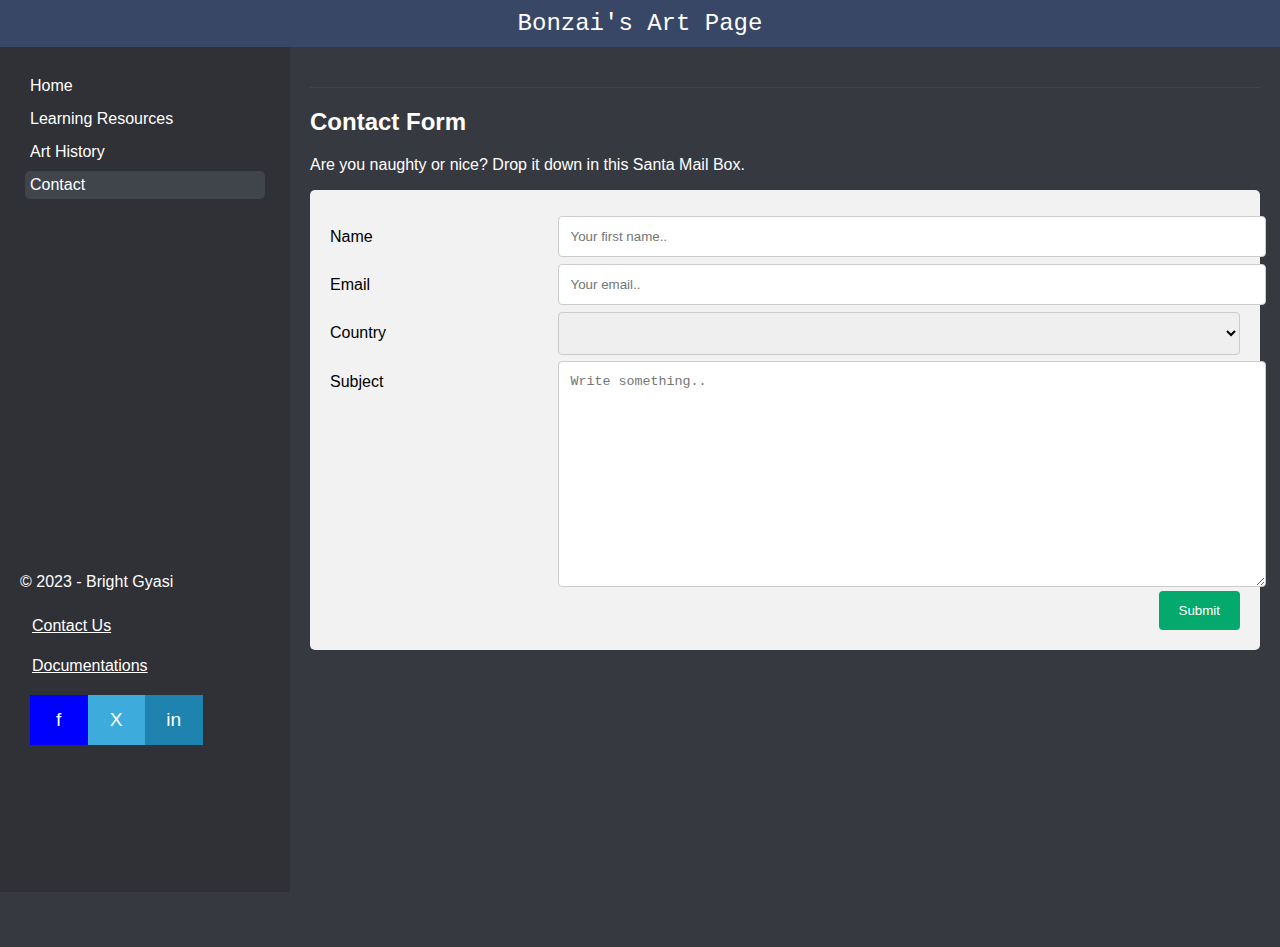
<file: about.html>
<!DOCTYPE html>
<html lang="en">
  <head>
    <meta charset="UTF-8" />
    <meta name="viewport" content="width=device-width, initial-scale=1.0" />
    <title>Bonzai Art Page</title>
    <link rel="stylesheet" href="styles.css" />
    <link
      rel="stylesheet"
      href="https://fonts.googleapis.com/css?family=Sofia"
    />
  </head>
  <body>
    <header>Bonzai's Art Page</header>

    <main>
      <div class="main-container">
        <nav>
          <div class="channel"><a href="index.html">Home</a></div>
          <div class="channel"><a href="learn.html">Learning Resources</a></div>
          <div class="channel"><a href="arthistory.html">Art History</a></div>
          <div class="channel active"><a href="about.html">Contact</a></div>
          <!-- Add more channels as needed -->
        </nav>
        <footer>
          <div class="copyright">
            <p>&copy 2023 - Bright Gyasi</p>
          </div>
          <div class="contact">
            <a href="about.html">Contact Us</a>
          </div>
          <div class="documentations">
            <a href="project_documentation.html">Documentations</a>
          </div>
          <div class="social">
            <ul class="soclist">
              <li class="soc fb"><a href="https://facebook.com">f</a></li>
              <li class="soc tweet"><a href="https://twitter.com">X</a></li>
              <li class="soc linked"><a href="https://linkedin.com">in</a></li>
            </ul>
          </div>
        </footer>
      </div>

      <section>
        <div class="message"></div>

        <!-- forms and contacts -->
        <h2>Contact Form</h2>
        <p>Are you naughty or nice? Drop it down in this Santa Mail Box.</p>

        <div class="form-container">
          <form>
            <div class="row">
              <div class="col-25">
                <label for="fname">Name</label>
              </div>
              <div class="col-75">
                <input
                  type="text"
                  id="fname"
                  name="firstname"
                  placeholder="Your first name.."
                />
              </div>
            </div>
            <div class="row">
              <div class="col-25">
                <label for="email">Email</label>
              </div>
              <div class="col-75">
                <input
                  type="text"
                  id="email"
                  name="email"
                  placeholder="Your email.."
                />
              </div>
            </div>
            <div class="row">
              <div class="col-25">
                <label for="country">Country</label>
              </div>
              <div class="col-75">
                <select id="country" name="country">
                  <option value="blank"></option>
                  <option value="australia">Australia</option>
                  <option value="canada">Canada</option>
                  <option value="usa">USA</option>
                </select>
              </div>
            </div>
            <div class="row">
              <div class="col-25">
                <label for="subject">Subject</label>
              </div>
              <div class="col-75">
                <textarea
                  id="subject"
                  name="subject"
                  placeholder="Write something.."
                  style="height: 200px"
                ></textarea>
              </div>
            </div>
            <div class="row">
              <input type="submit" value="Submit" />
            </div>
          </form>
        </div>
      </section>
    </main>
  </body>
</html>
</file>
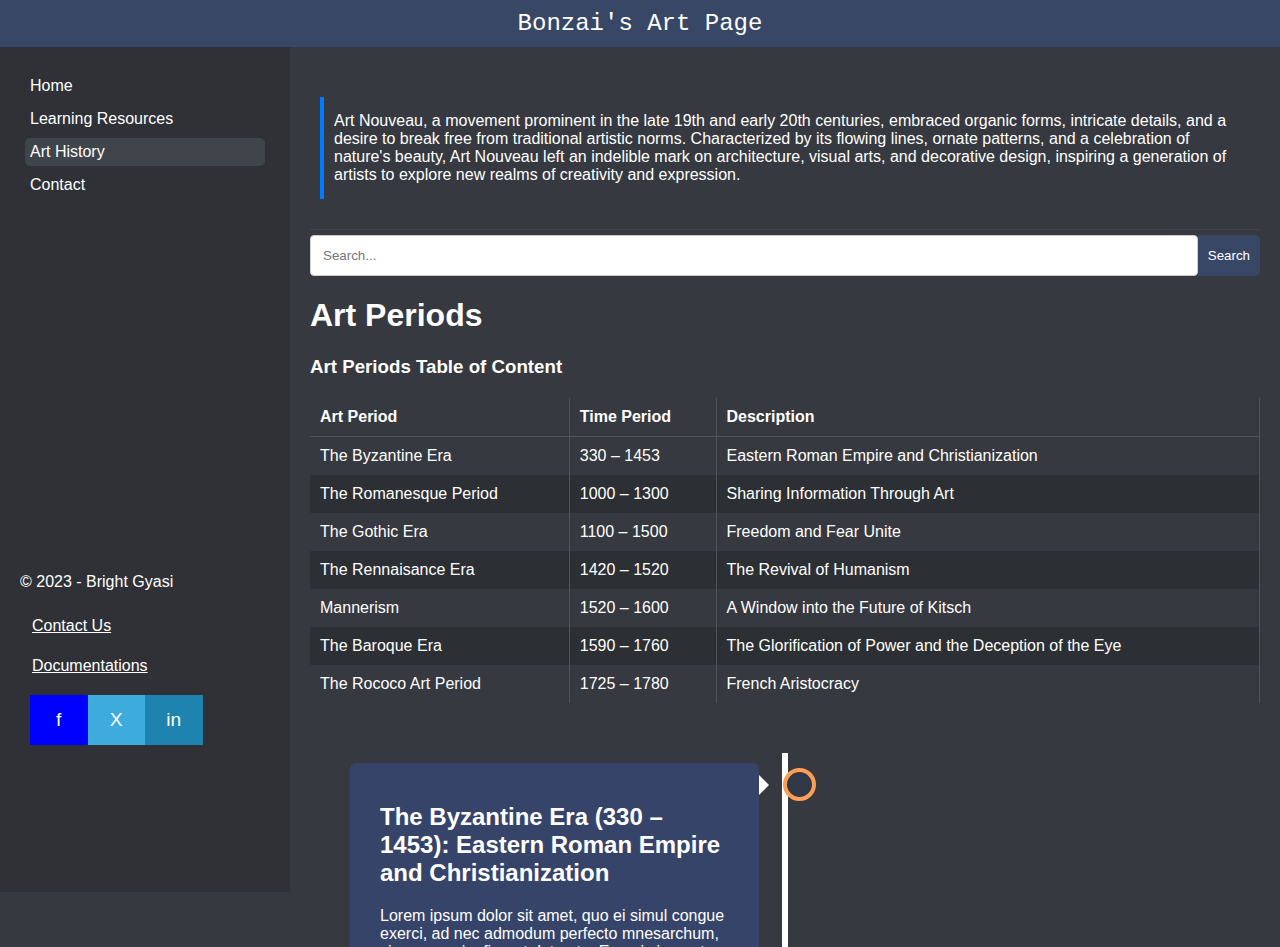
<file: arthistory.html>
<!DOCTYPE html>
<html lang="en">
  <head>
    <meta charset="UTF-8" />
    <meta name="viewport" content="width=device-width, initial-scale=1.0" />
    <title>Bonzai Art Page</title>
    <link rel="stylesheet" href="styles.css" />
    <link rel="stylesheet" href="timeline.css" />
    <style>
    blockquote {
      border-left: 4px solid #007BFF;
      padding: 10px;
      margin: 20px 0;
    }
    </style>

  </head>
  <body>
    <header>Bonzai's Art Page</header>

    <main>
      <div class="main-container">
        <nav>
          <div class="channel"><a href="index.html">Home</a></div>
          <div class="channel"><a href="learn.html">Learning Resources</a></div>
          <div class="channel active">
            <a href="arthistory.html">Art History</a>
          </div>
          <div class="channel"><a href="about.html">Contact</a></div>
          <!-- Add more channels as needed -->
        </nav>
        <footer>
          <div class="copyright">
            <p>&copy 2023 - Bright Gyasi</p>
          </div>
          <div class="contact">
            <a href="about.html">Contact Us</a>
          </div>
          <div class="documentations">
            <a href="project_documentation.html">Documentations</a>
          </div>
          <div class="social">
            <ul class="soclist">
              <li class="soc fb"><a href="https://facebook.com">f</a></li>
              <li class="soc tweet"><a href="https://twitter.com">X</a></li>
              <li class="soc linked"><a href="https://linkedin.com">in</a></li>
            </ul>
          </div>
        </footer>
      </div>

      <section>
        <div class="message"> 
	  <blockquote id="bQuote">
  		<p>Art Nouveau, a movement prominent in the late 19th and early 20th centuries, embraced organic forms, intricate details, and a desire to break free from traditional artistic norms. Characterized by its flowing lines, ornate patterns, and a celebration of nature's beauty, Art Nouveau left an indelible mark on architecture, visual arts, and decorative design, inspiring a generation of artists to explore new realms of creativity and expression.</p>
	</blockquote>

	</div>

        <!-- More messages go here -->

        <!-- search bar -->
        <div class="message-input">
          <input type="text" placeholder="Search..." />
          <button>Search</button>
        </div>
        <!-- Art Periods -->
        <div class="periods">
          <h1>Art Periods</h1>
          <p></p>
        </div>
        <!-- Art period table of content -->
        <h3>Art Periods Table of Content</h3>

        <table class="myTable">
          <thead>
            <tr>
              <th>Art Period</th>
              <th>Time Period</th>
              <th>Description</th>
            </tr>
          </thead>
          <tbody>
            <tr>
              <td><a href="#byzantine">The Byzantine Era</a></td>
              <td>330 – 1453</td>
              <td>Eastern Roman Empire and Christianization</td>
            </tr>
            <tr>
              <td><a href="#romanesque">The Romanesque Period</a></td>
              <td>1000 – 1300</td>
              <td>Sharing Information Through Art</td>
            </tr>
            <tr>
              <td><a href="#gothic">The Gothic Era</a></td>
              <td>1100 – 1500</td>
              <td>Freedom and Fear Unite</td>
            </tr>
            <tr>
              <td><a href="#rennaisance">The Rennaisance Era</a></td>
              <td>1420 – 1520</td>
              <td>The Revival of Humanism</td>
            </tr>
            <tr>
              <td><a href="#mannerism">Mannerism</a></td>
              <td>1520 – 1600</td>
              <td>A Window into the Future of Kitsch</td>
            </tr>
            <tr>
              <td><a href="#baroque">The Baroque Era</a></td>
              <td>1590 – 1760</td>
              <td>The Glorification of Power and the Deception of the Eye</td>
            </tr>
            <tr>
              <td><a href="#rococo">The Rococo Art Period</a></td>
              <td>1725 – 1780</td>
              <td>French Aristocracy</td>
            </tr>
          </tbody>
        </table>
        <!-- timeline -->
        <div class="timeline">
          <div class="timeline-container left">
            <div class="content">
              <h2 id="byzantine">
                The Byzantine Era (330 – 1453): Eastern Roman Empire and
                Christianization
              </h2>
              <p>
                Lorem ipsum dolor sit amet, quo ei simul congue exerci, ad nec
                admodum perfecto mnesarchum, vim ea mazim fierent detracto. Ea
                quis iuvaret expetendis his, te elit voluptua dignissim per,
                habeo iusto primis ea eam.
              </p>
            </div>
          </div>
          <div class="timeline-container right">
            <div class="content">
              <h2 id="romanesque">
                The Romanesque Period (1000 – 1300): Sharing Information Through
                Art
              </h2>
              <p>
                Lorem ipsum dolor sit amet, quo ei simul congue exerci, ad nec
                admodum perfecto mnesarchum, vim ea mazim fierent detracto. Ea
                quis iuvaret expetendis his, te elit voluptua dignissim per,
                habeo iusto primis ea eam.
              </p>
            </div>
          </div>
          <div class="timeline-container left">
            <div class="content">
              <h2 id="gothic">
                The Gothic Era (1100 – 1500): Freedom and Fear Unite
              </h2>
              <p>
                Lorem ipsum dolor sit amet, quo ei simul congue exerci, ad nec
                admodum perfecto mnesarchum, vim ea mazim fierent detracto. Ea
                quis iuvaret expetendis his, te elit voluptua dignissim per,
                habeo iusto primis ea eam.
              </p>
            </div>
          </div>
          <div class="timeline-container right">
            <div class="content">
              <h2 id="rennaisance">
                The Renaissance Era (1420 – 1520): The Revival of Humanism
              </h2>
              <p>
                Lorem ipsum dolor sit amet, quo ei simul congue exerci, ad nec
                admodum perfecto mnesarchum, vim ea mazim fierent detracto. Ea
                quis iuvaret expetendis his, te elit voluptua dignissim per,
                habeo iusto primis ea eam.
              </p>
            </div>
          </div>
          <div class="timeline-container left">
            <div class="content">
              <h2 id="mannerism">
                Mannerism (1520 – 1600): A Window into the Future of Kitsch
              </h2>
              <p>
                Lorem ipsum dolor sit amet, quo ei simul congue exerci, ad nec
                admodum perfecto mnesarchum, vim ea mazim fierent detracto. Ea
                quis iuvaret expetendis his, te elit voluptua dignissim per,
                habeo iusto primis ea eam.
              </p>
            </div>
          </div>
          <div class="timeline-container right">
            <div class="content">
              <h2 id="baroque">
                The Baroque Era (1590 – 1760): The Glorification of Power and
                the Deception of the Eye
              </h2>
              <p>
                Lorem ipsum dolor sit amet, quo ei simul congue exerci, ad nec
                admodum perfecto mnesarchum, vim ea mazim fierent detracto. Ea
                quis iuvaret expetendis his, te elit voluptua dignissim per,
                habeo iusto primis ea eam.
              </p>
            </div>
          </div>
          <div class="timeline-container left">
            <div class="content">
              <h2 id="rococo">
                The Rococo Art Period (1725 – 1780): French Aristocracy
              </h2>
              <p>
                Lorem ipsum dolor sit amet, quo ei simul congue exerci, ad nec
                admodum perfecto mnesarchum, vim ea mazim fierent detracto. Ea
                quis iuvaret expetendis his, te elit voluptua dignissim per,
                habeo iusto primis ea eam.
              </p>
            </div>
          </div>
        </div>
      </section>
    </main>
  </body>
</html>
</file>
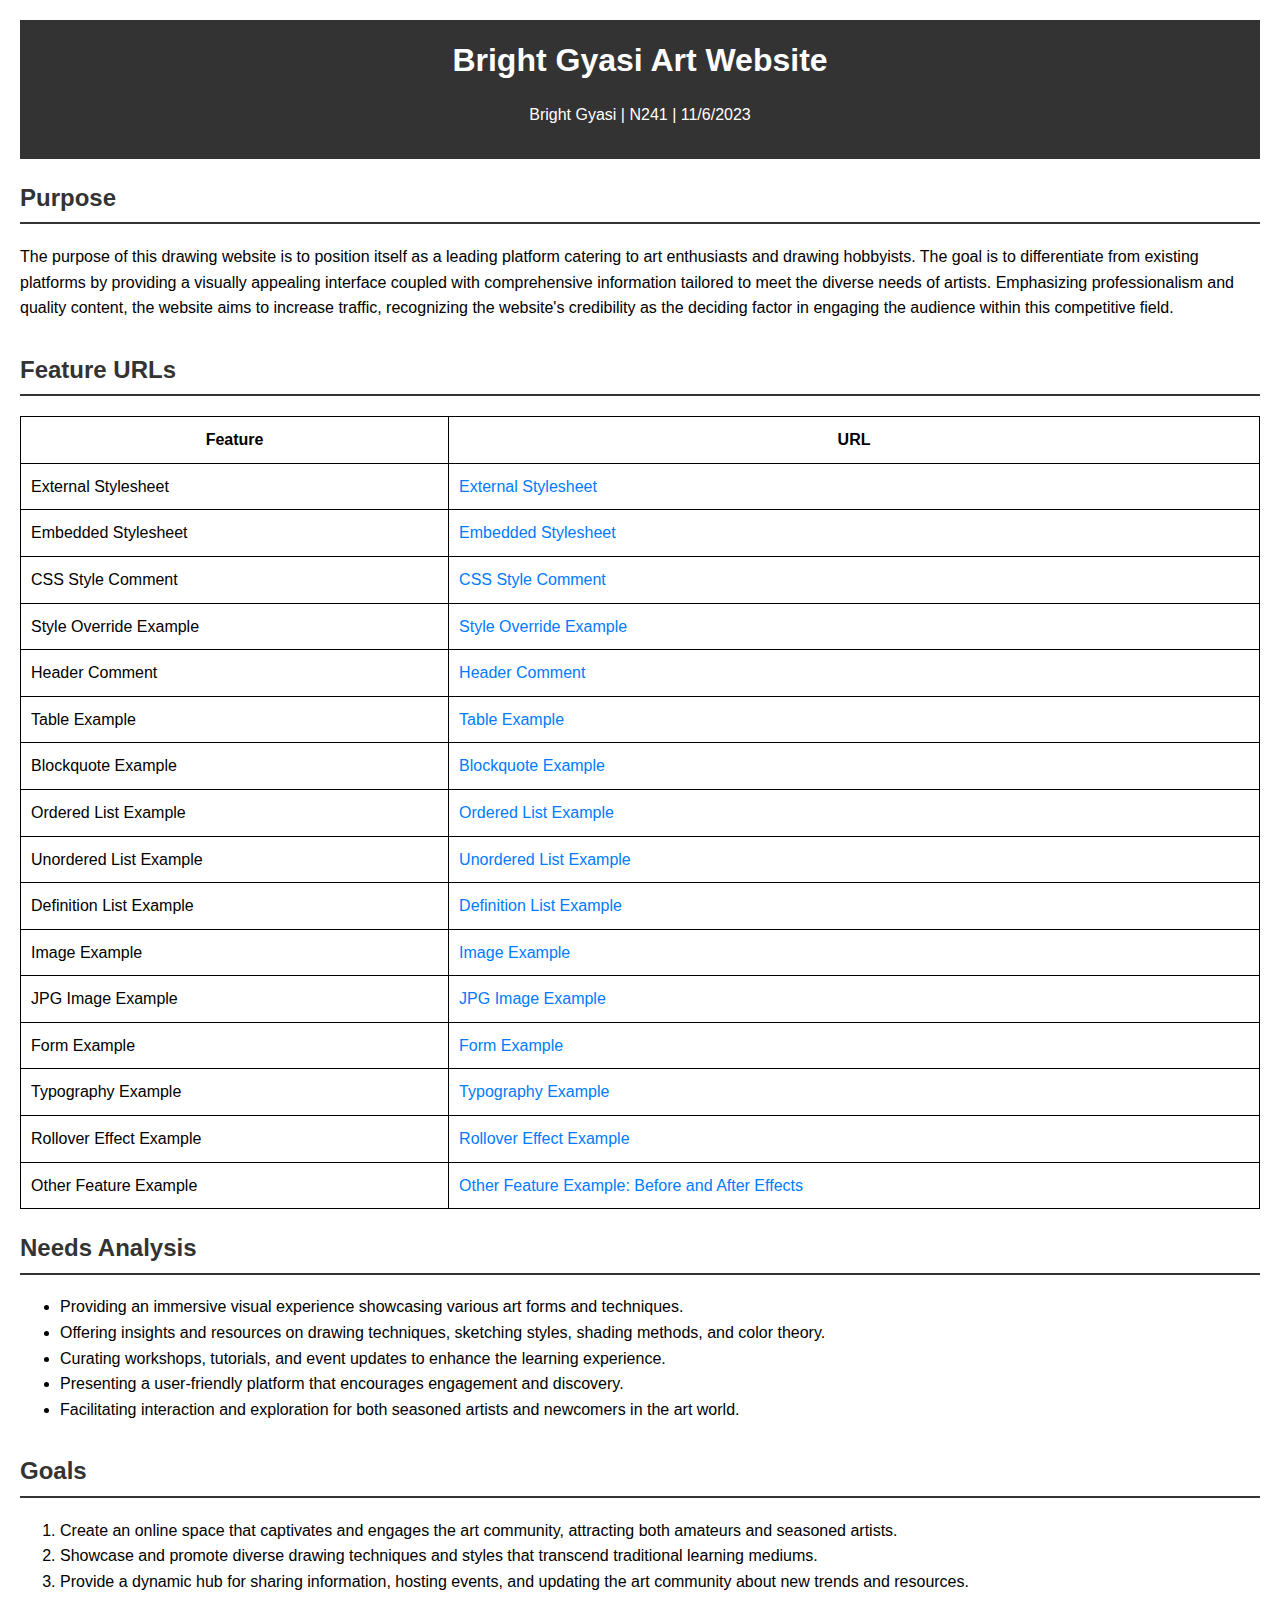
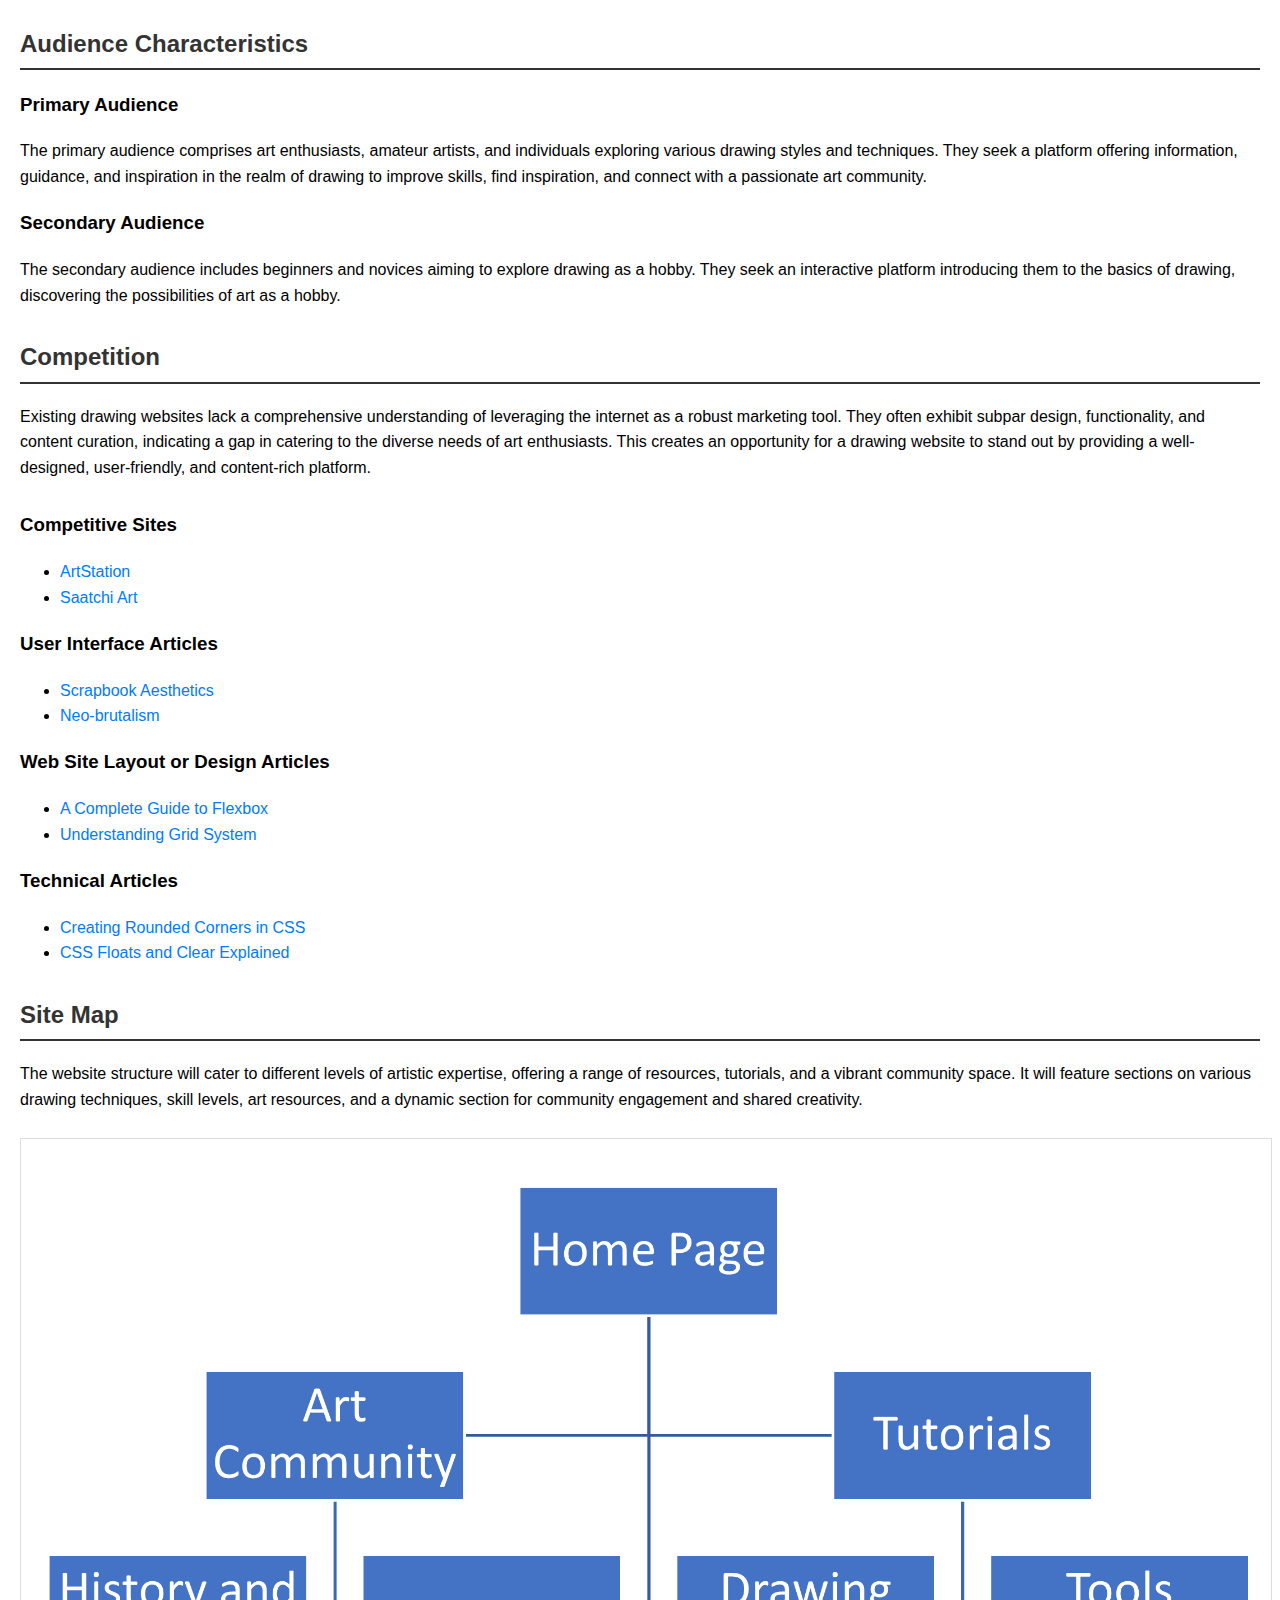
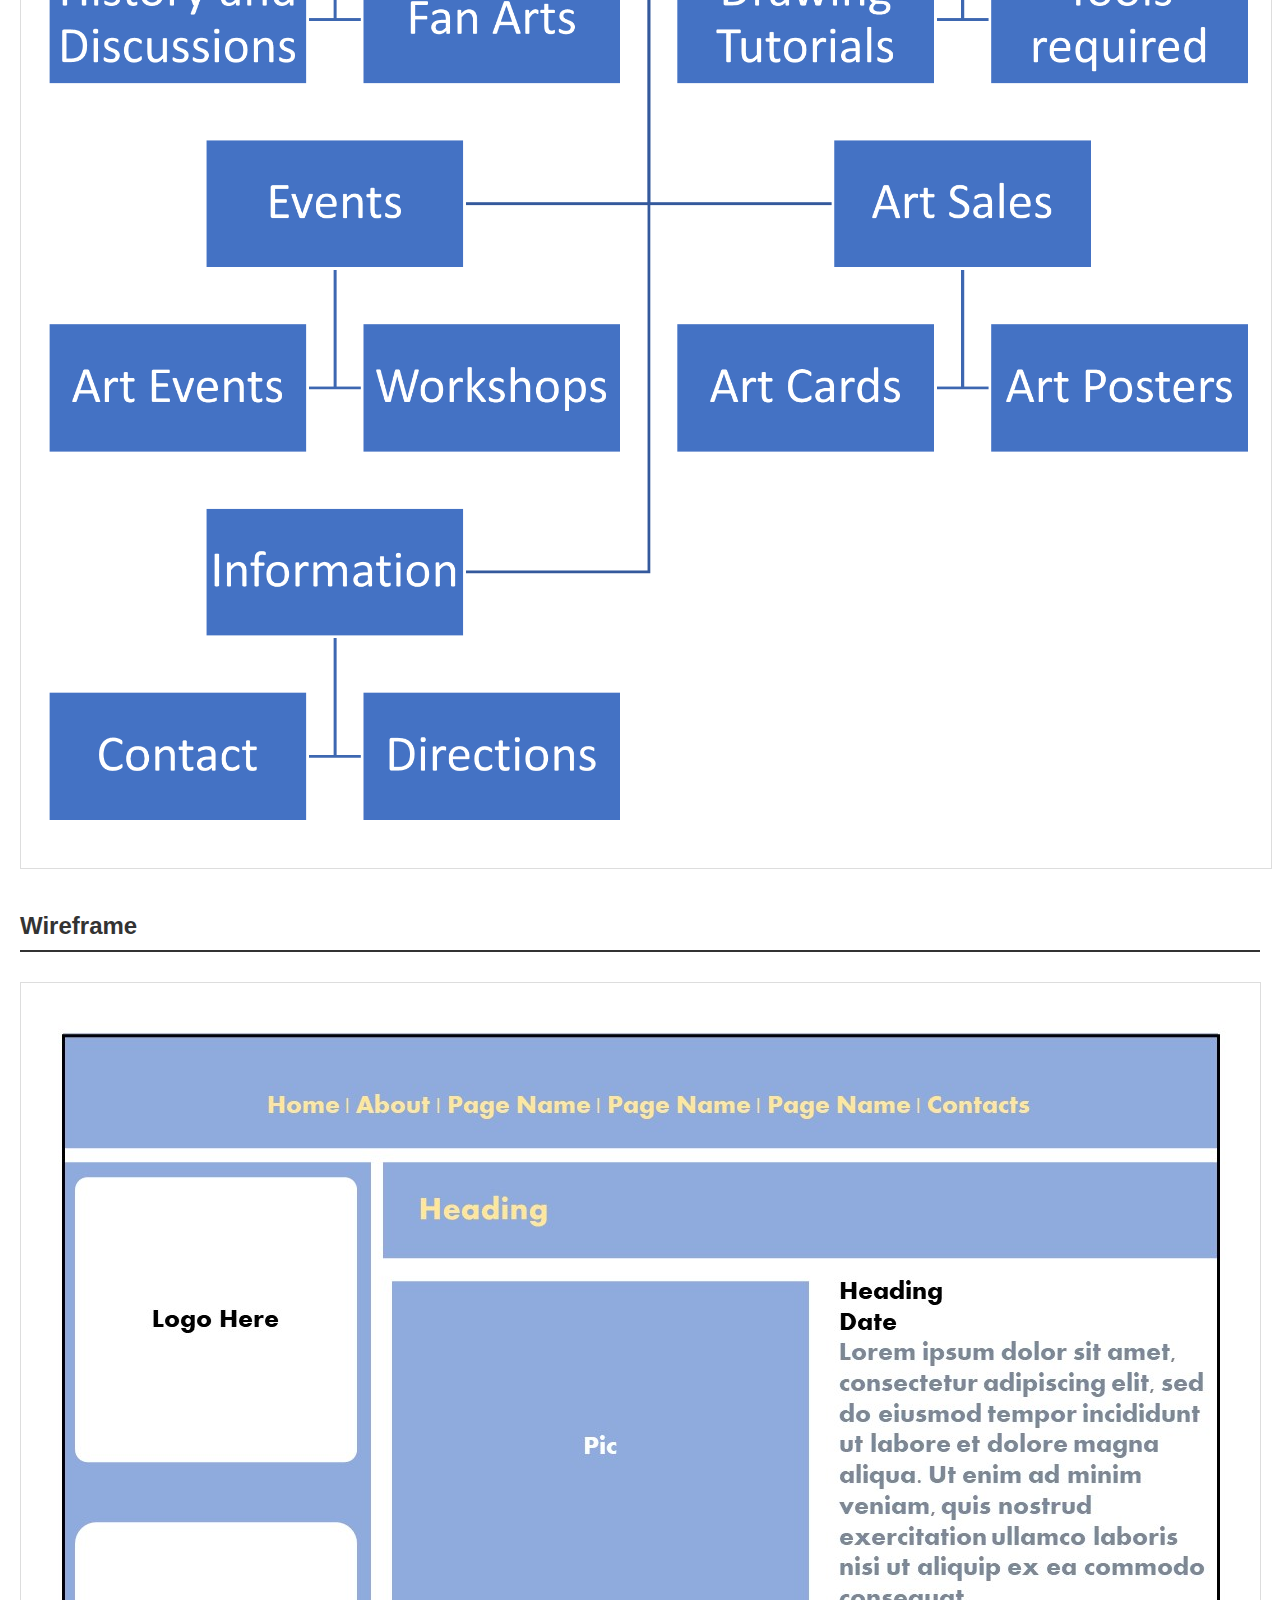
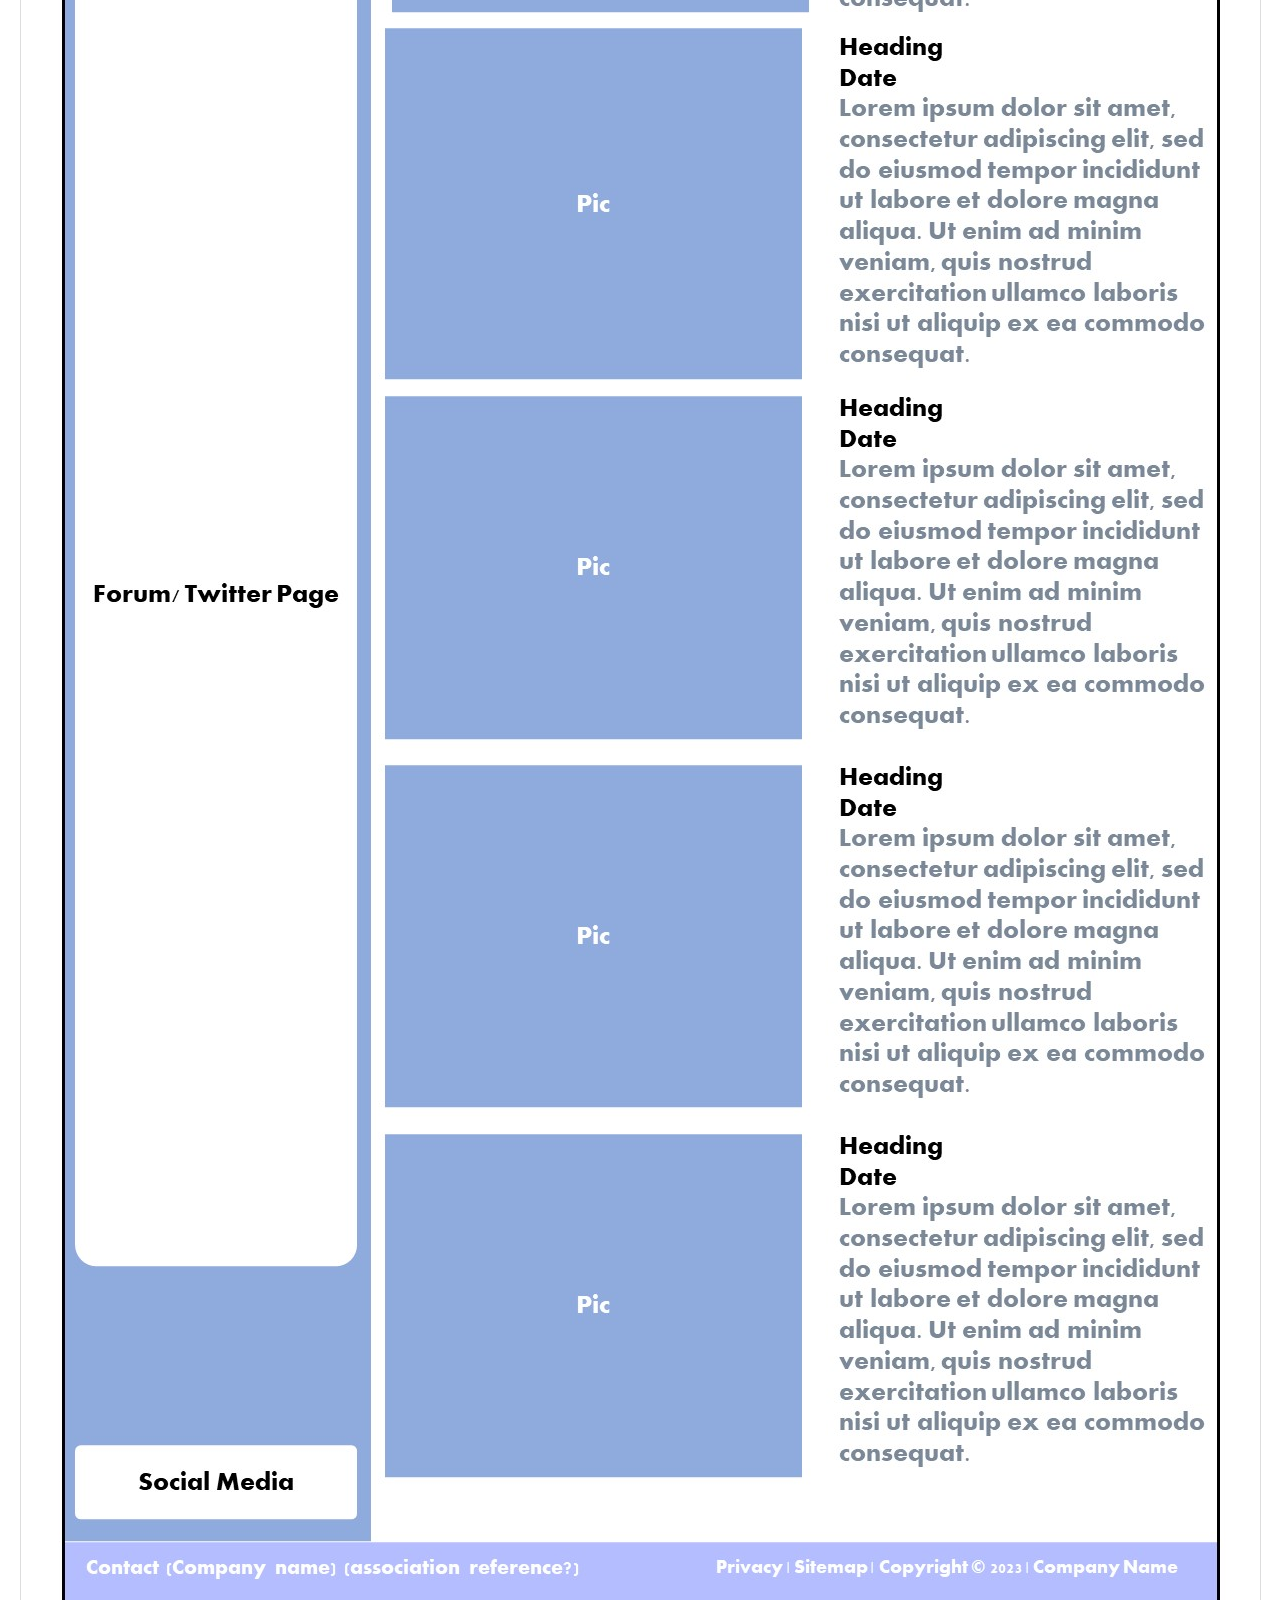
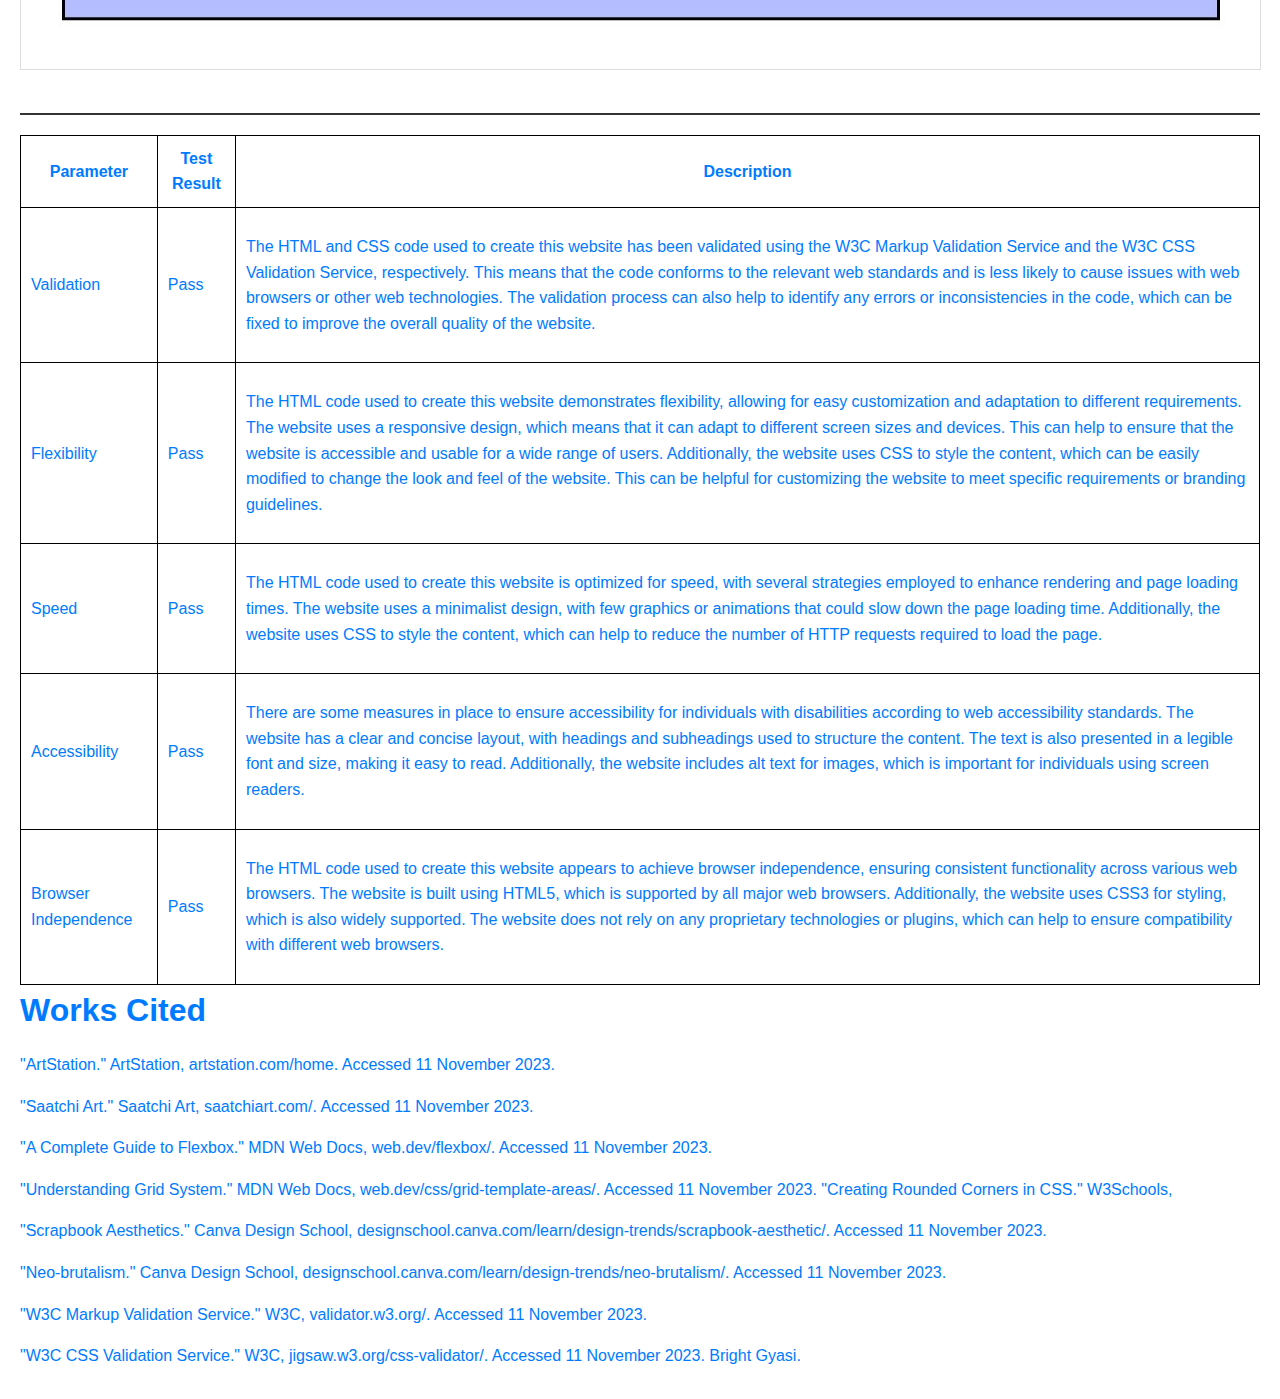
<file: project_documentation.html>
<!DOCTYPE html>
<html lang="en">
  <head>
    <meta charset="UTF-8" />
    <title>Project Documentation</title>
    <style>
      body {
        font-family: "Arial", sans-serif;
        margin: 20px;
        line-height: 1.6;
      }

      header {
        background-color: #333;
        color: #fff;
        padding: 15px;
        text-align: center;
      }

      h1 {
        margin: 0;
      }

      section {
        margin-bottom: 30px;
      }

      h2 {
        color: #333;
        border-bottom: 2px solid #333;
        padding-bottom: 5px;
      }

      ul,
      ol {
        margin-bottom: 15px;
      }

      table {
        width: 100%;
        border-collapse: collapse;
        margin-top: 20px;
      }
      th,
      td {
        border: 1px solid black;
        padding: 10px;
      }
      img {
        max-width: 100%;
        height: auto;
        border: 1px solid #ddd;
        padding: 5px;
        margin-top: 10px;
      }

      a {
        color: #007bff;
        text-decoration: none;
      }

      a:hover {
        text-decoration: underline;
      }
    </style>
  </head>
  <body>
    <header>
      <h1>Bright Gyasi Art Website</h1>
      <p>Bright Gyasi | N241 | 11/6/2023</p>
    </header>

    <section>
      <h2>Purpose</h2>
      <p>
        The purpose of this drawing website is to position itself as a leading
        platform catering to art enthusiasts and drawing hobbyists. The goal is
        to differentiate from existing platforms by providing a visually
        appealing interface coupled with comprehensive information tailored to
        meet the diverse needs of artists. Emphasizing professionalism and
        quality content, the website aims to increase traffic, recognizing the
        website's credibility as the deciding factor in engaging the audience
        within this competitive field.
      </p>
    </section>
    <h2>Feature URLs</h2>

    <table>
        <tr>
            <th>Feature</th>
            <th>URL</th>
        </tr>
        <tr>
            <td>External Stylesheet</td>
            <td><a href="https://cs.iupui.edu/~bgyasi/n241/finalProject/styles.css" target="_blank">External Stylesheet</a></td>
        </tr>
        <tr>
            <td>Embedded Stylesheet</td>
            <td><a href="https://cs.iupui.edu/~bgyasi/n241/finalProject/arthistory.html" target="_blank">Embedded Stylesheet</a></td>
        </tr>
        <tr>
            <td>CSS Style Comment</td>
            <td><a href="https://cs.iupui.edu/~bgyasi/n241/finalProject/styles.css" target="_blank">CSS Style Comment</a></td>
        </tr>
        <tr>
            <td>Style Override Example</td>
            <td><a href="https://cs.iupui.edu/~bgyasi/finalProject/index.html#contact" target="_blank">Style Override Example</a></td>
        </tr>
        <tr>
            <td>Header Comment</td>
            <td><a href="https://cs.iupui.edu/~bgyasi/finalProject/index.html#comment" target="_blank">Header Comment</a></td>
        </tr>
        <tr>
            <td>Table Example</td>
            <td><a href="https://cs.iupui.edu/~bgyasi/finalProject/arthistory.html" target="_blank">Table Example</a></td>
        </tr>
        <tr>
            <td>Blockquote Example</td>
            <td><a href="https://cs.iupui.edu/~bgyasi/n241/finalProject/arthistory.html#bQuote" target="_blank">Blockquote Example</a></td>
        </tr>
        <tr>
            <td>Ordered List Example</td>
            <td><a href="https://cs.iupui.edu/~bgyasi/n241/finalProject/index.html#soclist" target="_blank">Ordered List Example</a></td>
        </tr>
        <tr>
            <td>Unordered List Example</td>
            <td><a href="https://cs.iupui.edu/~bgyasi/n241/finalProject/index.html#soclist" target="_blank">Unordered List Example</a></td>
        </tr>
        <tr>
            <td>Definition List Example</td>
            <td><a href="https://cs.iupui.edu/~bgyasi/n241/finalProject/index.html#soclist" target="_blank">Definition List Example</a></td>
        </tr>
        <tr>
            <td>Image Example</td>
            <td><a href="https://cs.iupui.edu/~bgyasi/finalProject/index.html#imgID" target="_blank">Image Example</a></td>
        </tr>
        <tr>
            <td>JPG Image Example</td>
            <td><a href="https://cs.iupui.edu/~bgyasi/n241/finalProject/index.html#love" target="_blank">JPG Image Example</a></td>
        </tr>
        <tr>
            <td>Form Example</td>
            <td><a href="https://cs.iupui.edu/~bgyasi/n241/finalProject/about.html#myForm" target="_blank">Form Example</a></td>
        </tr>
        <tr>
            <td>Typography Example</td>
            <td><a href="https://cs.iupui.edu/~bgyasi/n241/finalProject/index.html" target="_blank">Typography Example</a></td>
        </tr>
        <tr>
            <td>Rollover Effect Example</td>
            <td><a href="https://cs.iupui.edu/~bgyasi/n241/finalProject/index.html#channel%20a" target="_blank">Rollover Effect Example</a></td>
        </tr>
        <tr>
            <td>Other Feature Example</td>
            <td><a href="https://cs.iupui.edu/~bgyasi/n241/finalProject/arthistory.html" target="_blank">Other Feature Example: Before and After Effects</a></td>
        </tr>
    </table>

    <!-- Needs Analysis Section -->
    <section>
      <h2>Needs Analysis</h2>
      <ul>
        <li>
          Providing an immersive visual experience showcasing various art forms
          and techniques.
        </li>
        <li>
          Offering insights and resources on drawing techniques, sketching
          styles, shading methods, and color theory.
        </li>
        <li>
          Curating workshops, tutorials, and event updates to enhance the
          learning experience.
        </li>
        <li>
          Presenting a user-friendly platform that encourages engagement and
          discovery.
        </li>
        <li>
          Facilitating interaction and exploration for both seasoned artists and
          newcomers in the art world.
        </li>
      </ul>
    </section>

    <!-- Goals Section -->
    <section>
      <h2>Goals</h2>
      <ol>
        <li>
          Create an online space that captivates and engages the art community,
          attracting both amateurs and seasoned artists.
        </li>
        <li>
          Showcase and promote diverse drawing techniques and styles that
          transcend traditional learning mediums.
        </li>
        <li>
          Provide a dynamic hub for sharing information, hosting events, and
          updating the art community about new trends and resources.
        </li>
      </ol>
    </section>

    <!-- Audience Characteristics Section -->
    <section>
      <h2>Audience Characteristics</h2>
      <h3>Primary Audience</h3>
      <p>
        The primary audience comprises art enthusiasts, amateur artists, and
        individuals exploring various drawing styles and techniques. They seek a
        platform offering information, guidance, and inspiration in the realm of
        drawing to improve skills, find inspiration, and connect with a
        passionate art community.
      </p>

      <h3>Secondary Audience</h3>
      <p>
        The secondary audience includes beginners and novices aiming to explore
        drawing as a hobby. They seek an interactive platform introducing them
        to the basics of drawing, discovering the possibilities of art as a
        hobby.
      </p>
    </section>

    <!-- Competition Section -->
    <section>
      <h2>Competition</h2>
      <p>
        Existing drawing websites lack a comprehensive understanding of
        leveraging the internet as a robust marketing tool. They often exhibit
        subpar design, functionality, and content curation, indicating a gap in
        catering to the diverse needs of art enthusiasts. This creates an
        opportunity for a drawing website to stand out by providing a
        well-designed, user-friendly, and content-rich platform.
      </p>
    </section>

    <!-- resource material -->
    <section>
      <h3>Competitive Sites</h3>
      <ul>
        <li>
          <a href="https://www.artstation.com/?sort_by=community&dimension=all"
            >ArtStation</a
          >
        </li>
        <li><a href="https://www.saatchiart.com/">Saatchi Art</a></li>
      </ul>

      <h3>User Interface Articles</h3>
      <ul>
        <li>
          <a
            href="https://99designs.com/blog/trends/web-design-trends/#section6"
            >Scrapbook Aesthetics</a
          >
        </li>
        <li><a href="https://gumroad.com/">Neo-brutalism</a></li>
      </ul>

      <h3>Web Site Layout or Design Articles</h3>
      <ul>
        <li>
          <a href="https://css-tricks.com/snippets/css/a-guide-to-flexbox/"
            >A Complete Guide to Flexbox</a
          >
        </li>
        <li>
          <a
            href="https://www.eleken.co/blog-posts/grid-layout-design-history-tips-and-best-examples#:~:text=Grid%20is%20a%20structure%20of,columns%2C%20gutters%2C%20and%20margins."
            >Understanding Grid System</a
          >
        </li>
      </ul>

      <h3>Technical Articles</h3>
      <ul>
        <li>
          <a
            href="https://developer.mozilla.org/en-US/docs/Web/CSS/border-radius"
            >Creating Rounded Corners in CSS</a
          >
        </li>
        <li>
          <a href="https://www.w3schools.com/css/css_float.asp"
            >CSS Floats and Clear Explained</a
          >
        </li>
      </ul>
    </section>

    <!-- Site Map Section -->
    <section>
      <h2>Site Map</h2>
      <p>
        The website structure will cater to different levels of artistic
        expertise, offering a range of resources, tutorials, and a vibrant
        community space. It will feature sections on various drawing techniques,
        skill levels, art resources, and a dynamic section for community
        engagement and shared creativity.
      </p>
      <img src="sitemap.png" alt="sitemap" />
    </section>

    <!-- Wireframe -->
    <section>
      <h2>Wireframe</h2>
      <img src="n241Wire.jpg" alt="wireframe" />
    </section>

    <!-- Rest of the content... -->

    <!-- Parameter Testing Documentation -->
    <h2><a href="#parameter"Parameter Testing Documentation</a></h2>

    <table id = "parameter">
      <tr>
        <th>Parameter</th>
        <th>Test Result</th>
        <th>Description</th>
      </tr>

      <!-- Validation -->
      <tr>
        <td>Validation</td>
        <td>Pass</td>
        <td>
          <p>
            The HTML and CSS code used to create this website has been validated
            using the W3C Markup Validation Service and the W3C CSS Validation
            Service, respectively. This means that the code conforms to the
            relevant web standards and is less likely to cause issues with web
            browsers or other web technologies. The validation process can also
            help to identify any errors or inconsistencies in the code, which
            can be fixed to improve the overall quality of the website.
          </p>
        </td>
      </tr>

      <!-- Flexibility -->
      <tr>
        <td>Flexibility</td>
        <td>Pass</td>
        <td>
          <p>
            The HTML code used to create this website demonstrates flexibility,
            allowing for easy customization and adaptation to different
            requirements. The website uses a responsive design, which means that
            it can adapt to different screen sizes and devices. This can help to
            ensure that the website is accessible and usable for a wide range of
            users. Additionally, the website uses CSS to style the content,
            which can be easily modified to change the look and feel of the
            website. This can be helpful for customizing the website to meet
            specific requirements or branding guidelines.
          </p>
        </td>
      </tr>

      <!-- Speed -->
      <tr>
        <td>Speed</td>
        <td>Pass</td>
        <td>
          <p>
            The HTML code used to create this website is optimized for speed,
            with several strategies employed to enhance rendering and page
            loading times. The website uses a minimalist design, with few
            graphics or animations that could slow down the page loading time.
            Additionally, the website uses CSS to style the content, which can
            help to reduce the number of HTTP requests required to load the
            page.
          </p>
        </td>
      </tr>

      <!-- Accessibility -->
      <tr>
        <td>Accessibility</td>
        <td>Pass</td>
        <td>
          <p>
            There are some measures in place to ensure accessibility for
            individuals with disabilities according to web accessibility
            standards. The website has a clear and concise layout, with headings
            and subheadings used to structure the content. The text is also
            presented in a legible font and size, making it easy to read.
            Additionally, the website includes alt text for images, which is
            important for individuals using screen readers.
          </p>
        </td>
      </tr>

      <!-- Browser Independence -->
      <tr>
        <td>Browser Independence</td>
        <td>Pass</td>
        <td>
          <p>
            The HTML code used to create this website appears to achieve browser
            independence, ensuring consistent functionality across various web
            browsers. The website is built using HTML5, which is supported by
            all major web browsers. Additionally, the website uses CSS3 for
            styling, which is also widely supported. The website does not rely
            on any proprietary technologies or plugins, which can help to ensure
            compatibility with different web browsers.
          </p>
        </td>
      </tr>
    </table>
    <section>
      <h1>Works Cited</h1>
      <p>
        "ArtStation." ArtStation, artstation.com/home. Accessed 11 November
        2023.
      </p>
      <p>
        "Saatchi Art." Saatchi Art, saatchiart.com/. Accessed 11 November 2023.
      </p>
      <p>
        "A Complete Guide to Flexbox." MDN Web Docs, web.dev/flexbox/. Accessed
        11 November 2023.
      </p>
      <p>
        "Understanding Grid System." MDN Web Docs,
        web.dev/css/grid-template-areas/. Accessed 11 November 2023. "Creating
        Rounded Corners in CSS." W3Schools,
      </p>
      <p>
        "Scrapbook Aesthetics." Canva Design School,
        designschool.canva.com/learn/design-trends/scrapbook-aesthetic/.
        Accessed 11 November 2023.
      </p>
      <p>
        "Neo-brutalism." Canva Design School,
        designschool.canva.com/learn/design-trends/neo-brutalism/. Accessed 11
        November 2023.
      </p>
      <p>
        "W3C Markup Validation Service." W3C, validator.w3.org/. Accessed 11
        November 2023.
      </p>
      <p>
        "W3C CSS Validation Service." W3C, jigsaw.w3.org/css-validator/.
        Accessed 11 November 2023. Bright Gyasi.
      </p>
    </section>
  </body>
</html>
</file>
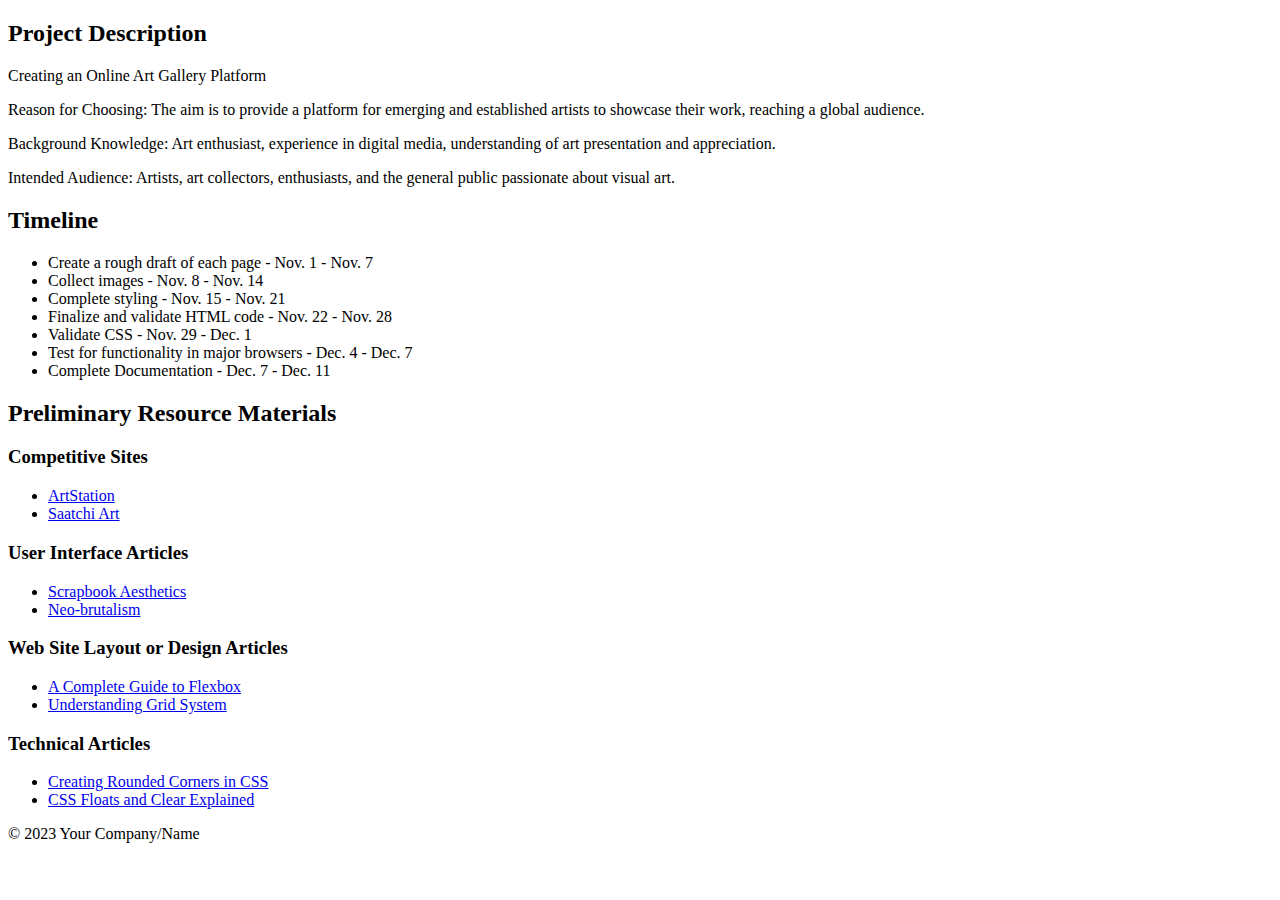
<file: proposal.html>
<!DOCTYPE html>
<html lang="en">

<head>
    <meta charset="UTF-8">
    <title>Your Project Proposal</title>
    <!-- Add CSS links or styles here -->
</head>

<body>

    <main>
        <section>
            <h2>Project Description</h2>
            <p>Creating an Online Art Gallery Platform</p>
            <p>Reason for Choosing: The aim is to provide a platform for emerging and established artists to showcase their work, reaching a global audience.</p>
            <p>Background Knowledge: Art enthusiast, experience in digital media, understanding of art presentation and appreciation.</p>
            <p>Intended Audience: Artists, art collectors, enthusiasts, and the general public passionate about visual art.</p>
        </section>

        <section>
            <h2>Timeline</h2>
            <ul>
                <li>Create a rough draft of each page - Nov. 1 - Nov. 7</li>
                <li>Collect images - Nov. 8 - Nov. 14</li>
                <li>Complete styling - Nov. 15 - Nov. 21</li>
                <li>Finalize and validate HTML code - Nov. 22 - Nov. 28</li>
                <li>Validate CSS - Nov. 29 - Dec. 1</li>
                <li>Test for functionality in major browsers - Dec. 4 - Dec. 7</li>
                <li>Complete Documentation - Dec. 7 - Dec. 11</li>
            </ul>
        </section>

        <section>
            <h2>Preliminary Resource Materials</h2>
            <h3>Competitive Sites</h3>
            <ul>
                <li><a href="https://www.artstation.com/?sort_by=community&dimension=all">ArtStation</a></li>
                <li><a href="https://www.saatchiart.com/">Saatchi Art</a></li>
            </ul>

            <h3>User Interface Articles</h3>
            <ul>
                <li><a href="https://99designs.com/blog/trends/web-design-trends/#section6">Scrapbook Aesthetics</a></li>
                <li><a href="https://gumroad.com/">Neo-brutalism</a></li>
            </ul>

            <h3>Web Site Layout or Design Articles</h3>
            <ul>
                <li><a href="https://css-tricks.com/snippets/css/a-guide-to-flexbox/">A Complete Guide to Flexbox</a></li>
                <li><a href="https://www.eleken.co/blog-posts/grid-layout-design-history-tips-and-best-examples#:~:text=Grid%20is%20a%20structure%20of,columns%2C%20gutters%2C%20and%20margins.">Understanding Grid System</a></li>
            </ul>

            <h3>Technical Articles</h3>
            <ul>
                <li><a href="https://developer.mozilla.org/en-US/docs/Web/CSS/border-radius">Creating Rounded Corners in CSS</a></li>
                <li><a href="https://www.w3schools.com/css/css_float.asp">CSS Floats and Clear Explained</a></li>
            </ul>
        </section>
    </main>

    <footer>
        <p>&copy; 2023 Your Company/Name</p>
    </footer>
</body>

</html>
</file>
<file: styles.css>
body {
  font-family: "Segoe UI", Tahoma, Geneva, Verdana, sans-serif;
  margin: 0;
  padding: 0;
  background-color: #36393f;
  color: #fff;
}

header {
  background-color: #394c73c4;
  padding: 10px;
  text-align: center;
  font-size: 1.5em;
  font-family: "'Silkscreen", Courier, monospace;
}

main {
  display: flex;
  height: 100vh;
  /* flex-direction: column; */
}
.main-container {
  flex-direction: column;
  height: 100vh;
}

nav {
  width: 250px;
  background-color: #2f3136;
  padding: 20px;
  height: 50vh;
}
ul {
  list-style-type: none;
  margin: 5px;
  padding: 2px;
  overflow: hidden;
  display: flex;
}

li {
  /* background-color: #333; */
  align-items: baseline;
  margin: 5px;
  padding: 10px;
  /* border: 0.2px solid white; */
  border-radius: 3px;
  cursor: pointer;
}

li a {
  display: block;
  color: white;
  text-align: center;
  padding: 14px 16px;
  text-decoration: none;
}

li a:hover {
  background-color: #111;
}

/* .react {
    background-color: inherit;
    margin: 5px;
    padding: 10px;
  } */

.channel {
  padding: 5px;
  margin: 5px;
  cursor: pointer;
  border-radius: 5px;
  margin-bottom: 5px;
  color: #b9bbbe;
}

.channel a {
  display: block;
  text-decoration: none;
  color: white;
}
.social a {
  display: block;
  text-decoration: none;
  color: white;
}
.channel:hover {
  background-color: #40444b;
}
.active {
  background-color: #40444b;
}
section {
  flex: 1;
  padding: 20px;
  overflow-y: auto;
}

.message {
  border-bottom: 1px solid #40444b;
  padding: 10px;
}

.message p {
  margin: 5px 0;
}

.user {
  font-weight: bold;
  color: #7289da;
}

.timestamp {
  color: #b9bbbe;
  font-size: 0.8em;
}

.message-input {
  margin-top: 5px;
  display: flex;
}

.message-input input {
  flex: 1;
  padding: 10px;
  border: none;
  border-radius: 5px 0 0 5px;
}

.message-input button {
  background-color: #394c73c4;
  color: #fff;
  border: none;
  padding: 10px;
  border-radius: 0 5px 5px 0;
  cursor: pointer;
}

.message-input button:hover {
  background-color: #677bc4;
}

.container {
  width: 240px;
  height: 100px;
  border-radius: 5px;
  background-color: white;
  color: black;
  padding: 5px;
  overflow: auto;
}

.image-card {
  width: 75vw;
  height: auto;
  margin: 6px;
  margin-top: 20px;
  padding: 10px;
  border-radius: 5px;
  background-color: #2f3e5fc4;
  color: #ede5f9;
}
.content-container {
  display: flex;
  /* background-color: yellow; */
  column-gap: 20px;
  /* padding-bottom: 20px; */
  flex-wrap: wrap;
}
.image-grid {
  background-color: #292c34;
  margin: 5px;
  padding: 10px;
  border-radius: 5px;
  width: 75vw;
  height: auto;
  flex-wrap: wrap;
}

.image-container {
  display: flex;
  column-gap: 20px;
  background-color: #292c34;
  margin: 5px;
  border-radius: 5px;
  flex-wrap: wrap;
}
.source-container {
  display: flex;
  column-gap: 20px;
  background-color: #292c34;
  margin: 5px;
  border-radius: 5px;
  flex-wrap: wrap;
}
.buy-id {
  width: 100%;
  height: 25px;
}
.grid-img {
  flex: 1;
  width: 360px;
  height: auto;
  padding: 5px;
  border-right: 1.5px solid #40444b;
  border-bottom: 1.5px solid #40444b;
}
.image-id {
  width: 600px;
  height: 400px;
}

img {
  width: inherit;
  height: inherit;
}

/* forms */
input[type="text"],
select,
textarea {
  width: 100%;
  padding: 12px;
  border: 1px solid #ccc;
  border-radius: 4px;
  resize: vertical;
}

label {
  padding: 12px 12px 12px 0;
  display: inline-block;
  color: black;
}

input[type="submit"] {
  background-color: #04aa6d;
  color: white;
  padding: 12px 20px;
  border: none;
  border-radius: 4px;
  cursor: pointer;
  float: right;
}

input[type="submit"]:hover {
  background-color: #45a049;
}

.form-container {
  border-radius: 5px;
  background-color: #f2f2f2;
  padding: 20px;
}

.col-25 {
  float: left;
  width: 25%;
  margin-top: 6px;
}

.col-75 {
  float: left;
  width: 75%;
  margin-top: 6px;
}

/* Clear floats after the columns */
.row:after {
  content: "";
  display: table;
  clear: both;
}

/* footer starts here */
footer {
  width: 250px;
  background-color: #2f3136;
  padding: 20px;
  height: 35vh;
}
.soclist {
  list-style-type: none;
  /* margin: 5px;
  padding: 2px; */
  overflow: hidden;
  display: flex;
  /* flex-direction: column; */
  flex-wrap: wrap;
  padding: 5px;
}

.contact a,
.documentations a {
  display: block;
  text-decoration: underline;
  color: white;
  padding: 10px;
  border-radius: 5px;
  margin: 2px;
}
.contact a:hover,
.documentations a:hover {
  background-color: #40444b;
}
.fb,
.tweet,
.linked {
  display: block;
  width: 25%;
  font-size: 1.2em;
  margin: 0;
  padding: 0;
  border-radius: 0;
}
.fb {
  background-color: blue;
}
.tweet {
  background-color: #3dacdd;
}
.linked {
  background-color: #1e83ae;
}
.soc a:hover {
  background-color: #111;
}
/* ------------footer ends here --------------- */

/* Responsive layout - when the screen is less than 600px wide, make the two columns stack on top of each other instead of next to each other */
@media screen and (max-width: 600px) {
  .col-25,
  .col-75,
  input[type="submit"] {
    width: 100%;
    margin-top: 0;
  }
}
</file>
<file: timeline.css>
/* The actual timeline (the vertical ruler) */
.timeline {
  position: relative;
  max-width: 1200px;
  margin: 0 auto;
}

/* The actual timeline (the vertical ruler) */
.timeline::after {
  content: "";
  position: absolute;
  width: 6px;
  background-color: white;
  top: 0;
  bottom: 0;
  left: 50%;
  margin-left: -3px;
}

/* Container around content */
.timeline-container {
  padding: 10px 40px;
  position: relative;
  background-color: inherit;
  width: 43%;
}

/* The circles on the timeline */
.timeline-container::after {
  content: "";
  position: absolute;
  width: 25px;
  height: 25px;
  right: -17px;
  background-color: rgb(48, 56, 71);
  border: 4px solid #ff9f55;
  top: 15px;
  border-radius: 50%;
  z-index: 1;
}

/* Place the container to the left */
.left {
  left: 0;
}

/* Place the container to the right */
.right {
  left: 50%;
}

/* Add arrows to the left container (pointing right) */
.left::before {
  content: " ";
  height: 0;
  position: absolute;
  top: 22px;
  width: 0;
  z-index: 1;
  right: 30px;
  border: medium solid white;
  border-width: 10px 0 10px 10px;
  border-color: transparent transparent transparent white;
}

/* Add arrows to the right container (pointing left) */
.right::before {
  content: " ";
  height: 0;
  position: absolute;
  top: 22px;
  width: 0;
  z-index: 1;
  left: 30px;
  border: medium solid white;
  border-width: 10px 10px 10px 0;
  border-color: transparent white transparent transparent;
}

/* Fix the circle for containers on the right side */
.right::after {
  left: -16px;
}

/* The actual content */
.content {
  padding: 20px 30px;
  background-color: rgb(54, 68, 105);
  position: relative;
  border-radius: 6px;
  height: 100vh;
}

table {
  width: 100%;
  border-collapse: collapse;
  margin-top: 20px;
  border-radius: 8px;
  margin-bottom: 50px;
}

th,
td {
  border-right: 1px solid #4f5459;
  padding: 10px;
  text-align: left;
}

td a {
  display: block;
  text-decoration: none;
  color: white;
}

th {
  border-bottom: 1px solid #4f5459;
  color: #ffffff;
  font-weight: bold;
}

tr:nth-child(even) {
  background-color: #2c2f33;
}

/* Media queries - Responsive timeline on screens less than 600px wide */
@media screen and (max-width: 900px) {
  /* Place the timelime to the left */
  .timeline::after {
    left: 31px;
  }

  /* Full-width containers */
  .timeline-container {
    width: 75%;
    padding-left: 70px;
    padding-right: 25px;
  }

  /* Make sure that all arrows are pointing leftwards */
  .timeline-container::before {
    left: 60px;
    border: medium solid white;
    border-width: 10px 10px 10px 0;
    border-color: transparent white transparent transparent;
  }

  /* Make sure all circles are at the same spot */
  .left::after,
  .right::after {
    left: 15px;
  }

  /* Make all right containers behave like the left ones */
  .right {
    left: 0%;
  }
}
</file>
